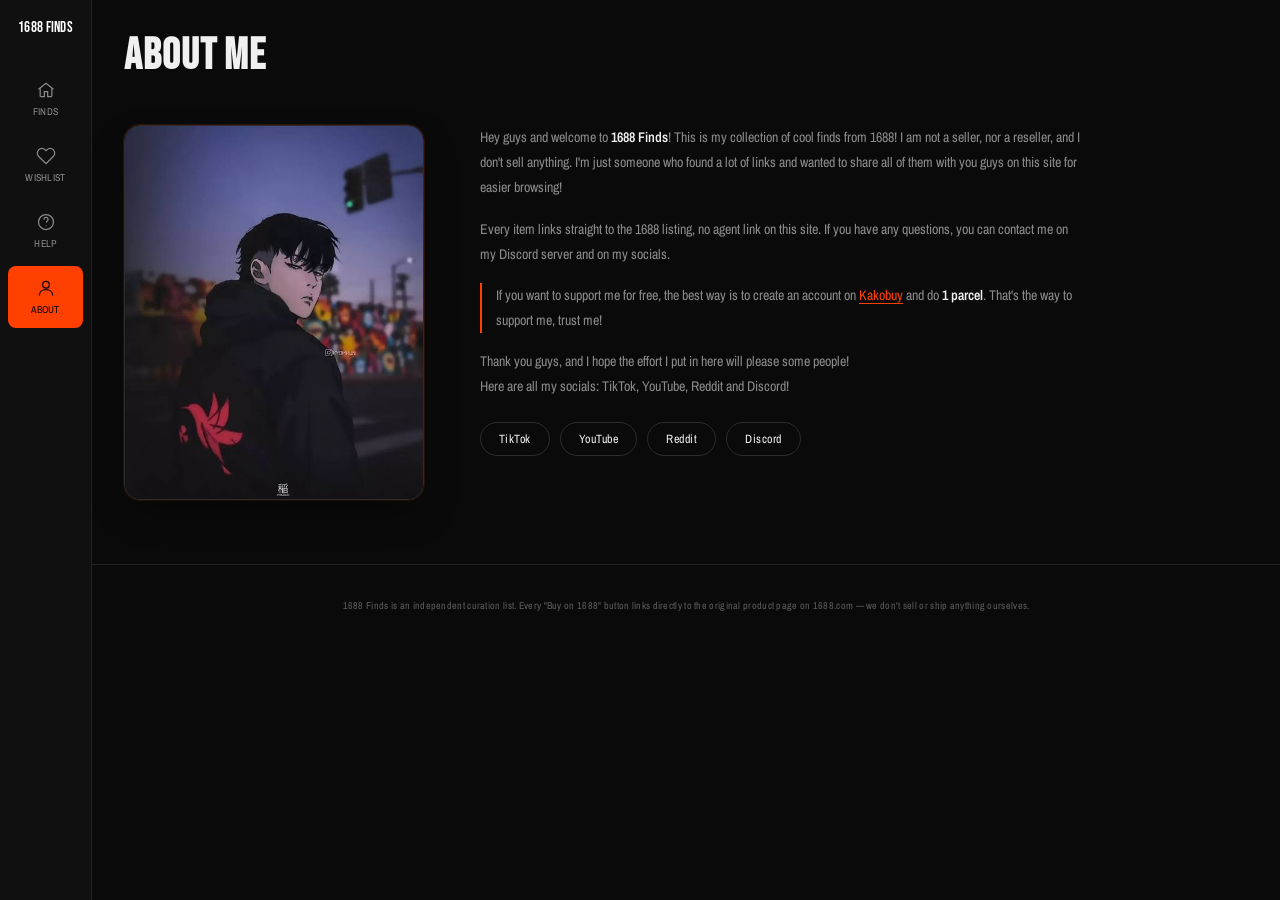
<file: about.html>
<!DOCTYPE html>
<html lang="en">
<head>
<meta charset="UTF-8" />
<meta name="viewport" content="width=device-width, initial-scale=1.0" />
<title>About me — 1688 Finds</title>
<script>if(localStorage.getItem("tf_theme")==="light")document.documentElement.classList.add("light");</script>
<link rel="icon" href="data:image/svg+xml,%3Csvg xmlns='http://www.w3.org/2000/svg' viewBox='0 0 100 100'%3E%3Crect width='100' height='100' rx='16' fill='%230a0a0a'/%3E%3Ctext x='50' y='68' font-family='Arial,sans-serif' font-size='58' font-weight='900' fill='%23fff' text-anchor='middle'%3ET%3C/text%3E%3C/svg%3E" />
<link rel="preconnect" href="https://fonts.googleapis.com" />
<link href="https://fonts.googleapis.com/css2?family=Archivo+Narrow:wght@400;500;600&family=Bebas+Neue&display=swap" rel="stylesheet" />
<style>

  *, *::before, *::after { box-sizing: border-box; margin: 0; padding: 0; }

  :root {
    --bg: #0a0a0a;
    --surface: #121212;
    --sidebar-bg: #101010;
    --card-bg: #fff;
    --border: #232323;
    --border2: #2c2c2c;
    --text: #f0f0f0;
    --muted: #8a8a8a;
    --muted2: #5c5c5c;
    --accent: #ff4000;
  }

  body { font-family: 'Archivo Narrow', sans-serif; background: var(--bg); color: var(--text); min-height: 100vh; }

  .layout { display: grid; grid-template-columns: 92px 1fr; min-height: 100vh; }

  /* ── LEFT SIDEBAR ── */
  .sidebar {
    background: var(--sidebar-bg); border-right: 1px solid var(--border);
    display: flex; flex-direction: column; align-items: center;
    padding: 1.2rem 0; position: sticky; top: 0; height: 100vh;
  }
  .sidebar .logo { font-family: 'Bebas Neue', sans-serif; font-size: 15px; letter-spacing: .02em; text-align: center; line-height: 1.15; margin-bottom: 2rem; color: #fff; }
  .sidebar .logo span { color: var(--muted); display: block; font-size: 11px; }
  .side-nav { display: flex; flex-direction: column; gap: 4px; width: 100%; }
  .side-item {
    position: relative; display: flex; flex-direction: column; align-items: center; gap: 5px;
    padding: 12px 6px; margin: 0 8px; border-radius: 8px; font-size: 10px; letter-spacing: .03em; text-transform: uppercase;
    color: var(--muted); text-decoration: none; cursor: pointer; transition: color .15s ease, background .15s ease;
  }
  .side-item svg { width: 20px; height: 20px; }
  .side-item.active { color: var(--bg); background: var(--accent); }
  .side-item:not(.active):hover { color: #fff; background: rgba(255,255,255,.06); }
  .side-item .wish-count-badge { position: absolute; top: 4px; right: 10px; }

  /* ── MAIN ── */
  .main { display: flex; flex-direction: column; min-width: 0; }

  /* TOP BAR: search-first, like 1688 */
  .topbar { display: flex; align-items: center; gap: 14px; padding: 1rem 2rem; border-bottom: 1px solid var(--border); }
  .search-wrap { flex: 1; display: flex; max-width: 720px; }
  .search-wrap input { flex: 1; background: var(--surface); border: 1px solid var(--border2); border-right: none; color: var(--text); padding: 12px 16px; border-radius: 6px 0 0 6px; font-family: inherit; font-size: 13px; transition: border-color .15s ease; }
  .search-wrap input:focus { outline: none; border-color: var(--accent); }
  .search-wrap button { padding: 0 22px; background: var(--accent); border: none; color: #fff; font-family: inherit; font-size: 13px; font-weight: 600; letter-spacing: .04em; border-radius: 0 6px 6px 0; cursor: pointer; transition: filter .15s ease; }
  .search-wrap button:hover { filter: brightness(1.1); }
  .topbar-right { display: flex; align-items: center; gap: 16px; margin-left: auto; }
  .icon-btn { background: none; border: none; color: var(--muted); font-size: 15px; cursor: pointer; white-space: nowrap; display: inline-flex; align-items: center; justify-content: center; text-decoration: none; padding: 4px; }
  .topbar-right svg { display: block; }
  .icon-btn:hover { color: #fff; }

  /* PROMO STRIP */
  .promo-strip { display: flex; gap: 0; padding: 0 2rem; border-bottom: 1px solid var(--border); overflow-x: auto; }
  .promo-item { display: flex; align-items: center; gap: 10px; padding: 14px 22px 14px 0; margin-right: 22px; border-right: 1px solid var(--border); white-space: nowrap; }
  .promo-item:last-child { border-right: none; }
  .promo-item .dot { width: 8px; height: 8px; border-radius: 50%; background: var(--accent); flex-shrink: 0; }
  .promo-item .ptext strong { display: block; font-size: 12px; color: #fff; }
  .promo-item .ptext span { font-size: 10px; color: var(--muted); }

  /* HERO — small, since search/sidebar take priority now */
  .hero { position: relative; padding: 1.8rem 2rem 1.6rem; display: flex; align-items: center; justify-content: space-between; flex-wrap: wrap; gap: 1rem; overflow: hidden; }
  .hero::before {
    content: ''; position: absolute; top: -60%; left: -8%; width: 420px; height: 420px;
    background: radial-gradient(circle, rgba(255,64,0,.16) 0%, transparent 70%);
    pointer-events: none; z-index: 0;
  }
  .hero-title, .hero-meta { position: relative; z-index: 1; }
  .hero-title { font-family: 'Bebas Neue', sans-serif; font-size: clamp(28px, 4vw, 40px); letter-spacing: .02em; }
  .hero-title .accent { color: var(--accent); text-shadow: 0 0 24px rgba(255,64,0,.35); }
  .hero-meta { font-size: 11px; letter-spacing: .08em; text-transform: uppercase; color: var(--muted); display: flex; gap: 18px; }
  .hero-meta strong { color: var(--text); }

  /* STICKY FILTER CLUSTER */
  .sticky-filters { position: sticky; top: 0; z-index: 60; background: var(--bg); transition: box-shadow .2s ease; }
  .sticky-filters.scrolled { box-shadow: 0 8px 20px -8px rgba(0,0,0,.6); }

  /* GENDER ROW */
  .gender-row { display: flex; align-items: center; gap: 12px; padding: 14px 2rem; border-bottom: 1px solid var(--border); }
  .gender-label { font-size: 11px; letter-spacing: .12em; text-transform: uppercase; color: var(--muted); margin-right: 4px; }
  .gender-pill { padding: 8px 18px; border-radius: 20px; border: 1px solid var(--border2); background: transparent; color: var(--muted); font-family: inherit; font-size: 12px; letter-spacing: .04em; cursor: pointer; display: flex; align-items: center; gap: 6px; transition: all .15s ease; }
  .gender-pill.active { background: #fff; color: #000; border-color: #fff; }
  .gender-pill:not(.active):hover { border-color: #555; color: #ccc; }

  /* CATEGORY CHIPS ROW */
  .cat-row { display: flex; align-items: center; justify-content: space-between; padding: 0 2rem; border-bottom: 1px solid var(--border); }
  .cat-tabs { display: flex; gap: 1.8rem; overflow-x: auto; }
  .cat-tab { padding: 16px 0; font-size: 12px; letter-spacing: .1em; text-transform: uppercase; color: var(--muted); background: none; border: none; border-bottom: 2px solid transparent; cursor: pointer; font-family: inherit; white-space: nowrap; transition: color .15s ease, border-color .15s ease; }
  .cat-tab.active { color: var(--text); border-bottom-color: var(--accent); }
  .cat-tab:not(.active):hover { color: #ccc; }
  .wishlist-link { font-size: 12px; letter-spacing: .1em; text-transform: uppercase; color: var(--muted); display: flex; align-items: center; gap: 6px; white-space: nowrap; margin-left: 1rem; background: none; border: none; cursor: pointer; font-family: inherit; transition: color .15s ease; }
  .wishlist-link:hover { color: #fff; }
  .wish-count-badge { background: var(--accent); color: #fff; font-size: 10px; font-weight: 700; min-width: 16px; height: 16px; padding: 0 4px; border-radius: 8px; display: inline-flex; align-items: center; justify-content: center; }

  /* SUBCATEGORY ROW */
  .subcat-row { display: flex; align-items: center; gap: 1.6rem; padding: 12px 2rem; border-bottom: 1px solid var(--border); overflow-x: auto; }
  .subcat-tab { padding: 4px 0; font-size: 11px; letter-spacing: .06em; text-transform: uppercase; color: var(--muted); background: none; border: none; border-bottom: 1.5px solid transparent; cursor: pointer; font-family: inherit; white-space: nowrap; transition: color .15s ease; }
  .subcat-tab.active { color: var(--text); border-bottom-color: var(--accent); }
  .subcat-tab:not(.active):hover { color: #ccc; }


  /* PRICE PILLS + SORT */
  .filter-row2 { display: flex; align-items: center; gap: 10px; padding: 12px 2rem; flex-wrap: wrap; border-bottom: 1px solid var(--border); }
  .price-pill { padding: 7px 14px; border-radius: 20px; border: 1px solid var(--border2); background: transparent; color: var(--muted); font-family: inherit; font-size: 11px; cursor: pointer; transition: all .15s ease; }
  .price-pill.active { background: #fff; color: #000; border-color: #fff; }
  .price-pill:not(.active):hover { border-color: #555; color: #ccc; }
  .filter-row2 select { margin-left: auto; background: var(--surface); border: 1px solid var(--border2); color: var(--text); padding: 8px 12px; border-radius: 6px; font-family: inherit; font-size: 12px; cursor: pointer; }

  /* EMPTY STATE */
  .empty-state { grid-column: 1 / -1; text-align: center; padding: 4rem 1rem; color: var(--muted); font-size: 13px; }
  .empty-state strong { display: block; color: #ddd; font-size: 16px; margin-bottom: 6px; font-family: 'Bebas Neue', sans-serif; letter-spacing: .04em; }

  /* GRID */
  .grid-count { padding: 14px 2rem 0; font-size: 12px; color: var(--muted); }
  .grid { display: grid; grid-template-columns: repeat(auto-fill, minmax(210px, 1fr)); gap: 18px; padding: 12px 2rem 3rem; }
  .card { background: var(--card-bg); border-radius: 8px; overflow: hidden; display: flex; flex-direction: column; cursor: pointer; box-shadow: 0 1px 3px rgba(0,0,0,.4); transition: transform .18s ease, box-shadow .18s ease; }
  .card:hover { transform: translateY(-4px); box-shadow: 0 14px 28px -10px rgba(0,0,0,.6); }
  .card-img { position: relative; aspect-ratio: 1/1; background: #e9e9e9; overflow: hidden; }
  .card-img.loading { background: linear-gradient(100deg, #e9e9e9 30%, #f4f4f4 50%, #e9e9e9 70%); background-size: 200% 100%; animation: shimmer 1.3s infinite; }
  @keyframes shimmer { 0% { background-position: 150% 0; } 100% { background-position: -50% 0; } }
  .card-img img { width: 100%; height: 100%; object-fit: cover; display: block; transition: transform .35s ease, opacity .25s ease; opacity: 0; }
  .card-img img.loaded { opacity: 1; }
  .card:hover .card-img img.loaded { transform: scale(1.06); }
  .card-badge { position: absolute; top: 10px; left: 10px; font-size: 10px; letter-spacing: .06em; text-transform: uppercase; font-weight: 700; padding: 4px 9px; background: var(--accent); color: #fff; border-radius: 3px; }
  .card-badge.new { background: #fff; color: #1a1a1a; }
  .wish-btn { position: absolute; top: 10px; right: 10px; width: 28px; height: 28px; border-radius: 50%; background: rgba(0,0,0,.5); border: none; color: #fff; font-size: 13px; cursor: pointer; transition: background .15s ease, color .15s ease, transform .15s ease; }
  .wish-btn:hover { background: rgba(0,0,0,.7); color: #ff5c5c; transform: scale(1.1); }
  .wish-btn.active { color: #ff5c5c; }
  .card-body { padding: 12px 14px 14px; background: #141414; flex: 1; display: flex; flex-direction: column; }
  .card-cat { font-size: 10px; letter-spacing: .12em; text-transform: uppercase; color: var(--muted); margin-bottom: 4px; }
  .card-name { font-size: 13px; font-weight: 600; color: #eee; margin-bottom: 8px; line-height: 1.3; }
  .card-tags { display: flex; gap: 5px; flex-wrap: wrap; margin-bottom: 8px; }
  .card-tags span { font-size: 9px; letter-spacing: .04em; text-transform: uppercase; color: var(--muted); border: 1px solid var(--border2); border-radius: 3px; padding: 2px 7px; }
  .card-price { font-family: 'Bebas Neue', sans-serif; font-size: 20px; margin-bottom: 8px; letter-spacing: .02em; }
  .buy-btn { display: block; text-align: center; padding: 10px; background: #fff; color: #000; text-decoration: none; font-size: 11px; letter-spacing: .1em; text-transform: uppercase; font-weight: 700; border-radius: 5px; margin-top: auto; transition: background .15s ease, color .15s ease; }
  .buy-btn:hover { background: var(--accent); color: #fff; }

  footer { padding: 2rem; border-top: 1px solid var(--border); text-align: center; }
  footer p { font-size: 10px; color: var(--muted2); letter-spacing: .03em; max-width: 720px; margin: 0 auto; line-height: 1.7; }

  /* QUICK VIEW MODAL */
  .qv-overlay { position: fixed; inset: 0; background: rgba(0,0,0,.75); z-index: 300; display: none; align-items: center; justify-content: center; padding: 1.5rem; }
  .qv-overlay.open { display: flex; }
  .qv-modal { background: #141414; border: 1px solid var(--border2); border-radius: 10px; max-width: 760px; width: 100%; max-height: 88vh; overflow-y: auto; display: grid; grid-template-columns: 1fr 1fr; position: relative; }
  @media (max-width: 640px) { .qv-modal { grid-template-columns: 1fr; } }
  .qv-close { position: absolute; top: 10px; right: 12px; background: none; border: none; color: var(--muted); font-size: 22px; cursor: pointer; z-index: 2; }
  .qv-close:hover { color: #fff; }
  .qv-img { background: #e9e9e9; aspect-ratio: 1/1; }
  .qv-img img { width: 100%; height: 100%; object-fit: cover; display: block; }
  .qv-info { padding: 1.6rem; display: flex; flex-direction: column; gap: 8px; }
  .qv-cat { font-size: 11px; text-transform: uppercase; letter-spacing: .08em; color: var(--muted); }
  .qv-name { font-family: 'Bebas Neue', sans-serif; font-size: 24px; letter-spacing: .02em; line-height: 1.1; }
  .qv-price { font-family: 'Bebas Neue', sans-serif; font-size: 30px; margin: 4px 0; }
  .qv-tags { display: flex; gap: 6px; flex-wrap: wrap; }
  .qv-tags span { font-size: 10px; letter-spacing: .04em; text-transform: uppercase; color: var(--muted); border: 1px solid var(--border2); border-radius: 3px; padding: 3px 8px; }
  .qv-buy { margin-top: 10px; text-align: center; padding: 12px; background: #fff; color: #000; text-decoration: none; font-size: 12px; letter-spacing: .1em; text-transform: uppercase; font-weight: 700; border-radius: 6px; }
  .qv-buy:hover { opacity: .85; }

  /* SIMPLE PAGE HEADER (wishlist / help) */
  .page-header { padding: 1.8rem 2rem 1.2rem; }
  .page-header h1 { font-family: 'Bebas Neue', sans-serif; font-size: clamp(30px, 5vw, 44px); letter-spacing: .02em; }
  .page-header p { font-size: 12px; color: var(--muted); margin-top: 6px; max-width: 520px; line-height: 1.6; }

  /* HELP PAGE */
  .help-wrap { padding: 0 2rem 3rem; max-width: 760px; }
  .help-section { padding: 1.6rem 0; border-bottom: 1px solid var(--border); }
  .help-section:last-child { border-bottom: none; }
  .help-section h2 { font-family: 'Bebas Neue', sans-serif; font-size: 20px; letter-spacing: .02em; margin-bottom: 8px; }
  .help-section p { font-size: 13px; color: #ccc; line-height: 1.7; margin-bottom: 8px; }
  .help-section a { color: var(--accent); text-decoration: underline; }
  .help-section ul { margin: 8px 0 0 18px; }
  .help-section li { font-size: 13px; color: #ccc; line-height: 1.7; }
  .help-contact { margin-top: 1rem; display: inline-block; padding: 11px 22px; background: var(--accent); color: #fff; text-decoration: none; font-size: 12px; letter-spacing: .08em; text-transform: uppercase; font-weight: 700; border-radius: 6px; }
  .help-contact:hover { filter: brightness(1.1); }

  /* EMPTY PAGE STATE (wishlist page) */
  .page-empty { text-align: center; padding: 4rem 2rem; color: var(--muted); }
  .page-empty strong { display: block; color: #ddd; font-size: 22px; margin-bottom: 8px; font-family: 'Bebas Neue', sans-serif; letter-spacing: .02em; }
  .page-empty a { display: inline-block; margin-top: 16px; padding: 10px 22px; background: #fff; color: #000; text-decoration: none; font-size: 12px; letter-spacing: .08em; text-transform: uppercase; font-weight: 700; border-radius: 6px; }

  
  @media (max-width: 720px) {
    .layout { grid-template-columns: 1fr; }
    .sidebar { flex-direction: row; height: auto; position: static; overflow-x: auto; padding: .6rem; }
    .sidebar .logo { display: none; }
    .side-nav { flex-direction: row; }
    .side-item { border-left: none; border-bottom: 2px solid transparent; padding: 8px 12px; }
    .side-item.active, .side-item:hover { border-left-color: transparent; border-bottom-color: #fff; }
    .topbar, .promo-strip, .hero, .cat-row, .gender-row, .subcat-row, .filter-row2, .grid-count, .grid, footer, .page-header, .help-wrap { padding-left: 1.1rem; padding-right: 1.1rem; }
    .filter-row2 select { margin-left: 0; width: 100%; }
    .search-wrap { max-width: none; }
    .topbar { flex-wrap: wrap; }
    .topbar-right { margin-left: 0; }
  }

  /* ABOUT ME */
  .about { display: grid; grid-template-columns: minmax(0, 300px) minmax(0, 1fr); gap: 3.5rem; align-items: start; padding: 1.5rem 2rem 4rem; }
  .about-photo { width: 100%; display: block; border-radius: 16px; border: 1px solid var(--border2); box-shadow: 0 16px 40px -14px rgba(0,0,0,.6), 0 0 0 1px rgba(255,64,0,.15); }
  .about-label { font-size: 11px; letter-spacing: .12em; text-transform: uppercase; color: var(--accent); margin-bottom: .7rem; }
  .about-title { font-family: 'Bebas Neue', sans-serif; font-size: clamp(36px, 5vw, 56px); line-height: 1; letter-spacing: .01em; color: var(--text); margin-bottom: 1.3rem; }
  .about-title .accent { color: var(--accent); }
  .about-text p { font-size: 14px; line-height: 1.8; color: var(--muted); margin-bottom: 1rem; max-width: 600px; }
  .about-text strong { color: var(--text); font-weight: 600; }
  .about-text a.inline { color: var(--accent); text-decoration: underline; text-underline-offset: 3px; }
  .about-text a.inline:hover { opacity: .8; }
  .about-support { border-left: 2px solid var(--accent); padding-left: 14px; }
  .about-links { display: flex; flex-wrap: wrap; gap: 10px; margin-top: 1.4rem; }
  .about-link { border: 1px solid var(--border2); border-radius: 20px; padding: 8px 18px; font-size: 12px; letter-spacing: .04em; color: var(--text); text-decoration: none; transition: border-color .15s, color .15s; }
  .about-link:hover { border-color: var(--accent); color: var(--accent); }
  @media (max-width: 700px) {
    .about { grid-template-columns: 1fr; gap: 1.6rem; padding: 1.2rem 1.1rem 3rem; }
    .about-photo { max-width: 260px; }
  }
</style>
</head>
<body>

<div class="layout">

  <aside class="sidebar">
    <div class="logo">1688 FINDS</div>
    <nav class="side-nav">
      <a class="side-item" href="index.html">
        <svg viewBox="0 0 24 24" fill="none" stroke="currentColor" stroke-width="1.5"><path d="M3 11l9-7 9 7"/><path d="M5 10v9a1 1 0 0 0 1 1h4v-6h4v6h4a1 1 0 0 0 1-1v-9"/></svg>
        Finds
      </a>
      <a class="side-item" href="wishlist.html">
        <svg viewBox="0 0 24 24" fill="none" stroke="currentColor" stroke-width="1.5"><path d="M20.84 4.61a5.5 5.5 0 0 0-7.78 0L12 5.67l-1.06-1.06a5.5 5.5 0 0 0-7.78 7.78l1.06 1.06L12 21.23l7.78-7.78 1.06-1.06a5.5 5.5 0 0 0 0-7.78z"/></svg>
        Wishlist<span class="wish-count-badge" style="display:none;">0</span>
      </a>
      <a class="side-item" href="help.html">
        <svg viewBox="0 0 24 24" fill="none" stroke="currentColor" stroke-width="1.5"><circle cx="12" cy="12" r="9"/><path d="M9.5 9a2.5 2.5 0 0 1 5 0c0 1.5-2 2-2 3.5"/><circle cx="12" cy="16.5" r=".6" fill="currentColor" stroke="none"/></svg>
        Help
      </a>
      <a class="side-item active" href="about.html">
        <svg viewBox="0 0 24 24" fill="none" stroke="currentColor" stroke-width="1.5"><circle cx="12" cy="8" r="4"/><path d="M4 21c0-4.4 3.6-7 8-7s8 2.6 8 7"/></svg>
        About
      </a>
    </nav>
  </aside>

  <div class="main">

    <div class="page-header">
      <h1>About Me</h1>
    </div>

    <section class="about" id="about">
      <div>
        <img class="about-photo" alt="Profile picture" src="[data-uri]" />
      </div>
      <div class="about-text">
        <p>Hey guys and welcome to <strong>1688 Finds</strong>! This is my collection of cool finds from 1688! I am not a seller, nor a reseller, and I don't sell anything. I'm just someone who found a lot of links and wanted to share all of them with you guys on this site for easier browsing!</p>
        <p>Every item links straight to the 1688 listing, no agent link on this site. If you have any questions, you can contact me on my Discord server and on my socials.</p>
        <p class="about-support">If you want to support me for free, the best way is to create an account on <a class="inline" href="https://www.kakobuy.com/register/?affcode=tommy" target="_blank" rel="noopener">Kakobuy</a> and do <strong>1 parcel</strong>. That's the way to support me, trust me!</p>
        <p>Thank you guys, and I hope the effort I put in here will please some people!<br>Here are all my socials: TikTok, YouTube, Reddit and Discord!</p>
        <div class="about-links">
          <a class="about-link" href="https://www.tiktok.com/@tommy_flnds" target="_blank" rel="noopener">TikTok</a>
          <a class="about-link" href="https://www.youtube.com/@Tommy-finds" target="_blank" rel="noopener">YouTube</a>
          <a class="about-link" href="https://www.reddit.com/user/parisuserr/" target="_blank" rel="noopener">Reddit</a>
          <a class="about-link" href="https://discord.com/invite/yJHHqZzrXt" target="_blank" rel="noopener">Discord</a>
        </div>
      </div>
    </section>

    <footer>
      <p>1688 Finds is an independent curation list. Every "Buy on 1688" button links directly to the original product page on 1688.com — we don't sell or ship anything ourselves.</p>
    </footer>

  </div>
</div>

<script>
// show the wishlist count next to "Wishlist" in the sidebar
try {
  const n = JSON.parse(localStorage.getItem('tf_wishlist') || '[]').length;
  document.querySelectorAll('.wish-count-badge').forEach(b => { b.textContent = n; b.style.display = n ? 'flex' : 'none'; });
} catch (e) {}
</script>
</body>
</html>
</file>
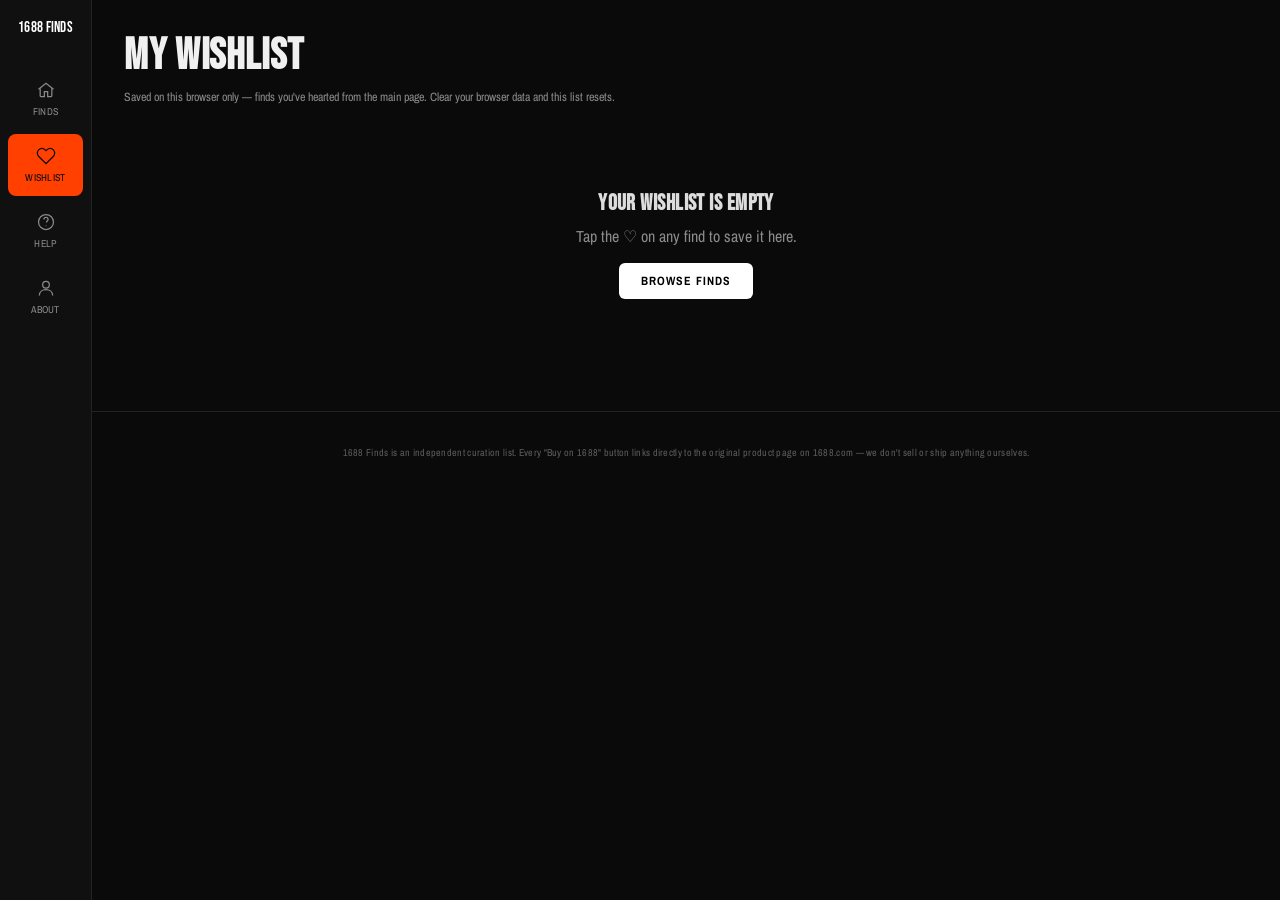
<file: wishlist.html>
<!DOCTYPE html>
<html lang="en">
<head>
<meta charset="UTF-8" />
<meta name="viewport" content="width=device-width, initial-scale=1.0" />
<title>My Wishlist — 1688 Finds</title>
<link rel="icon" href="data:image/svg+xml,%3Csvg xmlns='http://www.w3.org/2000/svg' viewBox='0 0 100 100'%3E%3Crect width='100' height='100' rx='16' fill='%230a0a0a'/%3E%3Ctext x='50' y='68' font-family='Arial,sans-serif' font-size='58' font-weight='900' fill='%23fff' text-anchor='middle'%3ET%3C/text%3E%3C/svg%3E" />
<link rel="preconnect" href="https://fonts.googleapis.com" />
<link href="https://fonts.googleapis.com/css2?family=Archivo+Narrow:wght@400;500;600&family=Bebas+Neue&display=swap" rel="stylesheet" />
<style>

  *, *::before, *::after { box-sizing: border-box; margin: 0; padding: 0; }

  :root {
    --bg: #0a0a0a;
    --surface: #121212;
    --sidebar-bg: #101010;
    --card-bg: #fff;
    --border: #232323;
    --border2: #2c2c2c;
    --text: #f0f0f0;
    --muted: #8a8a8a;
    --muted2: #5c5c5c;
    --accent: #ff4000;
  }

  body { font-family: 'Archivo Narrow', sans-serif; background: var(--bg); color: var(--text); min-height: 100vh; }

  .layout { display: grid; grid-template-columns: 92px 1fr; min-height: 100vh; }

  /* ── LEFT SIDEBAR ── */
  .sidebar {
    background: var(--sidebar-bg); border-right: 1px solid var(--border);
    display: flex; flex-direction: column; align-items: center;
    padding: 1.2rem 0; position: sticky; top: 0; height: 100vh;
  }
  .sidebar .logo { font-family: 'Bebas Neue', sans-serif; font-size: 15px; letter-spacing: .02em; text-align: center; line-height: 1.15; margin-bottom: 2rem; color: #fff; }
  .sidebar .logo span { color: var(--muted); display: block; font-size: 11px; }
  .side-nav { display: flex; flex-direction: column; gap: 4px; width: 100%; }
  .side-item {
    position: relative; display: flex; flex-direction: column; align-items: center; gap: 5px;
    padding: 12px 6px; margin: 0 8px; border-radius: 8px; font-size: 10px; letter-spacing: .03em; text-transform: uppercase;
    color: var(--muted); text-decoration: none; cursor: pointer; transition: color .15s ease, background .15s ease;
  }
  .side-item svg { width: 20px; height: 20px; }
  .side-item.active { color: var(--bg); background: var(--accent); }
  .side-item:not(.active):hover { color: #fff; background: rgba(255,255,255,.06); }
  .side-item .wish-count-badge { position: absolute; top: 4px; right: 10px; }

  /* ── MAIN ── */
  .main { display: flex; flex-direction: column; min-width: 0; }

  /* TOP BAR: search-first, like 1688 */
  .topbar { display: flex; align-items: center; gap: 14px; padding: 1rem 2rem; border-bottom: 1px solid var(--border); }
  .search-wrap { flex: 1; display: flex; max-width: 720px; }
  .search-wrap input { flex: 1; background: var(--surface); border: 1px solid var(--border2); border-right: none; color: var(--text); padding: 12px 16px; border-radius: 6px 0 0 6px; font-family: inherit; font-size: 13px; transition: border-color .15s ease; }
  .search-wrap input:focus { outline: none; border-color: var(--accent); }
  .search-wrap button { padding: 0 22px; background: var(--accent); border: none; color: #fff; font-family: inherit; font-size: 13px; font-weight: 600; letter-spacing: .04em; border-radius: 0 6px 6px 0; cursor: pointer; transition: filter .15s ease; }
  .search-wrap button:hover { filter: brightness(1.1); }
  .topbar-right { display: flex; align-items: center; gap: 16px; margin-left: auto; }
  .icon-btn { background: none; border: none; color: var(--muted); font-size: 15px; cursor: pointer; white-space: nowrap; display: inline-flex; align-items: center; justify-content: center; text-decoration: none; padding: 4px; }
  .topbar-right svg { display: block; }
  .icon-btn:hover { color: #fff; }

  /* PROMO STRIP */
  .promo-strip { display: flex; gap: 0; padding: 0 2rem; border-bottom: 1px solid var(--border); overflow-x: auto; }
  .promo-item { display: flex; align-items: center; gap: 10px; padding: 14px 22px 14px 0; margin-right: 22px; border-right: 1px solid var(--border); white-space: nowrap; }
  .promo-item:last-child { border-right: none; }
  .promo-item .dot { width: 8px; height: 8px; border-radius: 50%; background: var(--accent); flex-shrink: 0; }
  .promo-item .ptext strong { display: block; font-size: 12px; color: #fff; }
  .promo-item .ptext span { font-size: 10px; color: var(--muted); }

  /* HERO — small, since search/sidebar take priority now */
  .hero { position: relative; padding: 1.8rem 2rem 1.6rem; display: flex; align-items: center; justify-content: space-between; flex-wrap: wrap; gap: 1rem; overflow: hidden; }
  .hero::before {
    content: ''; position: absolute; top: -60%; left: -8%; width: 420px; height: 420px;
    background: radial-gradient(circle, rgba(255,64,0,.16) 0%, transparent 70%);
    pointer-events: none; z-index: 0;
  }
  .hero-title, .hero-meta { position: relative; z-index: 1; }
  .hero-title { font-family: 'Bebas Neue', sans-serif; font-size: clamp(28px, 4vw, 40px); letter-spacing: .02em; }
  .hero-title .accent { color: var(--accent); text-shadow: 0 0 24px rgba(255,64,0,.35); }
  .hero-meta { font-size: 11px; letter-spacing: .08em; text-transform: uppercase; color: var(--muted); display: flex; gap: 18px; }
  .hero-meta strong { color: var(--text); }

  /* STICKY FILTER CLUSTER */
  .sticky-filters { position: sticky; top: 0; z-index: 60; background: var(--bg); transition: box-shadow .2s ease; }
  .sticky-filters.scrolled { box-shadow: 0 8px 20px -8px rgba(0,0,0,.6); }

  /* GENDER ROW */
  .gender-row { display: flex; align-items: center; gap: 12px; padding: 14px 2rem; border-bottom: 1px solid var(--border); }
  .gender-label { font-size: 11px; letter-spacing: .12em; text-transform: uppercase; color: var(--muted); margin-right: 4px; }
  .gender-pill { padding: 8px 18px; border-radius: 20px; border: 1px solid var(--border2); background: transparent; color: var(--muted); font-family: inherit; font-size: 12px; letter-spacing: .04em; cursor: pointer; display: flex; align-items: center; gap: 6px; transition: all .15s ease; }
  .gender-pill.active { background: #fff; color: #000; border-color: #fff; }
  .gender-pill:not(.active):hover { border-color: #555; color: #ccc; }

  /* CATEGORY CHIPS ROW */
  .cat-row { display: flex; align-items: center; justify-content: space-between; padding: 0 2rem; border-bottom: 1px solid var(--border); }
  .cat-tabs { display: flex; gap: 1.8rem; overflow-x: auto; }
  .cat-tab { padding: 16px 0; font-size: 12px; letter-spacing: .1em; text-transform: uppercase; color: var(--muted); background: none; border: none; border-bottom: 2px solid transparent; cursor: pointer; font-family: inherit; white-space: nowrap; transition: color .15s ease, border-color .15s ease; }
  .cat-tab.active { color: var(--text); border-bottom-color: var(--accent); }
  .cat-tab:not(.active):hover { color: #ccc; }
  .wishlist-link { font-size: 12px; letter-spacing: .1em; text-transform: uppercase; color: var(--muted); display: flex; align-items: center; gap: 6px; white-space: nowrap; margin-left: 1rem; background: none; border: none; cursor: pointer; font-family: inherit; transition: color .15s ease; }
  .wishlist-link:hover { color: #fff; }
  .wish-count-badge { background: var(--accent); color: #fff; font-size: 10px; font-weight: 700; min-width: 16px; height: 16px; padding: 0 4px; border-radius: 8px; display: inline-flex; align-items: center; justify-content: center; }

  /* SUBCATEGORY ROW */
  .subcat-row { display: flex; align-items: center; gap: 1.6rem; padding: 12px 2rem; border-bottom: 1px solid var(--border); overflow-x: auto; }
  .subcat-tab { padding: 4px 0; font-size: 11px; letter-spacing: .06em; text-transform: uppercase; color: var(--muted); background: none; border: none; border-bottom: 1.5px solid transparent; cursor: pointer; font-family: inherit; white-space: nowrap; transition: color .15s ease; }
  .subcat-tab.active { color: var(--text); border-bottom-color: var(--accent); }
  .subcat-tab:not(.active):hover { color: #ccc; }


  /* PRICE PILLS + SORT */
  .filter-row2 { display: flex; align-items: center; gap: 10px; padding: 12px 2rem; flex-wrap: wrap; border-bottom: 1px solid var(--border); }
  .price-pill { padding: 7px 14px; border-radius: 20px; border: 1px solid var(--border2); background: transparent; color: var(--muted); font-family: inherit; font-size: 11px; cursor: pointer; transition: all .15s ease; }
  .price-pill.active { background: #fff; color: #000; border-color: #fff; }
  .price-pill:not(.active):hover { border-color: #555; color: #ccc; }
  .filter-row2 select { margin-left: auto; background: var(--surface); border: 1px solid var(--border2); color: var(--text); padding: 8px 12px; border-radius: 6px; font-family: inherit; font-size: 12px; cursor: pointer; }

  /* EMPTY STATE */
  .empty-state { grid-column: 1 / -1; text-align: center; padding: 4rem 1rem; color: var(--muted); font-size: 13px; }
  .empty-state strong { display: block; color: #ddd; font-size: 16px; margin-bottom: 6px; font-family: 'Bebas Neue', sans-serif; letter-spacing: .04em; }

  /* GRID */
  .grid-count { padding: 14px 2rem 0; font-size: 12px; color: var(--muted); }
  .grid { display: grid; grid-template-columns: repeat(auto-fill, minmax(210px, 1fr)); gap: 18px; padding: 12px 2rem 3rem; }
  .card { background: rgba(15,15,15,.55); border: 1px solid var(--border); border-radius: 12px; overflow: hidden; display: flex; flex-direction: column; cursor: pointer; transition: background .15s ease, box-shadow .25s ease, transform .25s ease; opacity: 0; transform: translateY(14px); animation: cardIn .45s ease forwards; }
  :root.light .card { background: rgba(255,255,255,.7); }
  @keyframes cardIn { to { opacity: 1; transform: translateY(0); } }
  .card:hover { background: rgba(21,21,21,.75); box-shadow: 0 0 0 1px rgba(255,64,0,.35), 0 12px 32px rgba(255,64,0,.16); transform: translateY(-3px); }
  :root.light .card:hover { background: #fff; }
  .card-img { position: relative; aspect-ratio: 3/4; background: transparent; overflow: hidden; }
  .card-img.loading { background: linear-gradient(100deg, rgba(128,128,128,.06) 30%, rgba(128,128,128,.16) 50%, rgba(128,128,128,.06) 70%); background-size: 200% 100%; animation: shimmer 1.3s infinite; }
  @keyframes shimmer { 0% { background-position: 150% 0; } 100% { background-position: -50% 0; } }
  .card-img img { width: 100%; height: 100%; object-fit: contain; display: block; transition: transform .4s ease, opacity .25s ease; opacity: 0; }
  .card-img img.loaded { opacity: 1; }
  .card:hover .card-img img.loaded { transform: scale(1.05); }
  .card-badge { position: absolute; top: 10px; left: 10px; font-size: 9px; letter-spacing: .1em; text-transform: uppercase; font-weight: 600; padding: 4px 9px; background: var(--accent); color: #fff; border-radius: 3px; }
  .card-badge.new { background: #fff; color: #1a1a1a; }
  .badge-colors { position: absolute; top: 10px; right: 10px; background: rgba(255,255,255,.1); color: var(--text); font-size: 12px; font-weight: 600; letter-spacing: .03em; padding: 5px 10px; border-radius: 6px; border: 1px solid rgba(255,255,255,.14); }
  :root.light .badge-colors { background: rgba(0,0,0,.06); border-color: rgba(0,0,0,.12); }
  .wish-btn { position: absolute; bottom: 10px; right: 10px; z-index: 2; width: 32px; height: 32px; border-radius: 50%; background: rgba(0,0,0,.55); border: 1px solid rgba(255,255,255,.25); color: #fff; font-size: 16px; cursor: pointer; display: flex; align-items: center; justify-content: center; box-shadow: 0 2px 8px rgba(0,0,0,.35); transition: background .2s ease, border-color .2s ease, transform .15s ease; }
  .wish-btn:hover { background: rgba(0,0,0,.8); border-color: rgba(255,255,255,.4); transform: scale(1.08); }
  .wish-btn.active { color: #ff4444; border-color: rgba(255,68,68,.5); }
  .card-body { padding: 12px 14px 0; flex: 1; display: flex; flex-direction: column; gap: 4px; }
  .card-cat { font-size: 10px; letter-spacing: .1em; text-transform: uppercase; color: var(--text); opacity: .55; font-weight: 500; }
  .card-name { font-size: 16px; font-weight: 600; color: var(--text); line-height: 1.25; letter-spacing: .01em; }
  .card-footer { padding-top: 10px; border-top: 1px solid var(--border); margin-top: auto; }
  .card-price { font-family: 'Bebas Neue', sans-serif; font-size: 20px; color: var(--text); letter-spacing: .06em; }
  .buy-btn { display: flex; align-items: center; justify-content: center; gap: 8px; margin: 12px 14px 14px; padding: 8px; background: var(--text); color: var(--bg); text-decoration: none; font-family: 'Archivo Narrow', sans-serif; font-size: 11px; letter-spacing: .12em; text-transform: uppercase; font-weight: 600; border-radius: 6px; transition: background .15s ease, color .15s ease; }
  .buy-btn .b1688 { display: inline-block; height: 16px; aspect-ratio: 144 / 60; background-color: var(--accent); -webkit-mask: url([data-uri]) center / contain no-repeat; mask: url([data-uri]) center / contain no-repeat; transition: background-color .15s ease; }
  .buy-btn:hover { background: var(--accent); color: #fff; }
  .buy-btn:hover .b1688 { background-color: #fff; }
  .buy-row { display: flex; gap: 8px; margin: 12px 14px 14px; }
  .buy-row .buy-btn { flex: 1; min-width: 0; margin: 0; white-space: nowrap; font-size: 10px; letter-spacing: .08em; gap: 6px; padding: 8px 6px; }
  .buy-row .buy-btn .b1688 { height: 14px; }
  .buy-row .arr { display: none; }
  .copy-btn { position: relative; flex-shrink: 0; width: 34px; border: 1px solid var(--border2); background: transparent; color: var(--text); border-radius: 6px; cursor: pointer; display: flex; align-items: center; justify-content: center; transition: border-color .15s ease, color .15s ease; }
  .copy-btn svg { width: 16px; height: 16px; }
  .copy-btn .ic-check { display: none; }
  .copy-btn:hover, .copy-btn.copied { border-color: var(--accent); color: var(--accent); }
  .copy-btn.copied .ic-copy { display: none; }
  .copy-btn.copied .ic-check { display: block; }
  .copy-btn.copied::after { content: "Copied!"; position: absolute; bottom: calc(100% + 6px); right: 0; background: var(--text); color: var(--bg); font-size: 10px; font-weight: 600; letter-spacing: .04em; padding: 3px 8px; border-radius: 4px; white-space: nowrap; pointer-events: none; }
  .qv-actions { display: flex; gap: 8px; margin-top: 10px; }
  .qv-actions .qv-buy { flex: 1; margin-top: 0; }
  .qv-actions .copy-btn { width: 46px; }

  footer { padding: 2rem; border-top: 1px solid var(--border); text-align: center; }
  footer p { font-size: 10px; color: var(--muted2); letter-spacing: .03em; max-width: 720px; margin: 0 auto; line-height: 1.7; }

  /* QUICK VIEW MODAL */
  .qv-overlay { position: fixed; inset: 0; background: rgba(0,0,0,.75); z-index: 300; display: none; align-items: center; justify-content: center; padding: 1.5rem; }
  .qv-overlay.open { display: flex; }
  .qv-modal { background: #141414; border: 1px solid var(--border2); border-radius: 10px; max-width: 760px; width: 100%; max-height: 88vh; overflow-y: auto; display: grid; grid-template-columns: 1fr 1fr; position: relative; }
  @media (max-width: 640px) { .qv-modal { grid-template-columns: 1fr; } }
  .qv-close { position: absolute; top: 10px; right: 12px; background: none; border: none; color: var(--muted); font-size: 22px; cursor: pointer; z-index: 2; }
  .qv-close:hover { color: #fff; }
  .qv-img { background: #e9e9e9; aspect-ratio: 1/1; }
  .qv-img img { width: 100%; height: 100%; object-fit: cover; display: block; }
  .qv-info { padding: 1.6rem; display: flex; flex-direction: column; gap: 8px; }
  .qv-cat { font-size: 11px; text-transform: uppercase; letter-spacing: .08em; color: var(--muted); }
  .qv-name { font-family: 'Bebas Neue', sans-serif; font-size: 24px; letter-spacing: .02em; line-height: 1.1; }
  .qv-price { font-family: 'Bebas Neue', sans-serif; font-size: 30px; margin: 4px 0; }
  .qv-tags { display: flex; gap: 6px; flex-wrap: wrap; }
  .qv-tags span { font-size: 10px; letter-spacing: .04em; text-transform: uppercase; color: var(--muted); border: 1px solid var(--border2); border-radius: 3px; padding: 3px 8px; }
  .qv-buy { margin-top: 10px; text-align: center; padding: 12px; background: #fff; color: #000; text-decoration: none; font-size: 12px; letter-spacing: .1em; text-transform: uppercase; font-weight: 700; border-radius: 6px; }
  .qv-buy:hover { opacity: .85; }

  /* SIMPLE PAGE HEADER (wishlist / help) */
  .page-header { padding: 1.8rem 2rem 1.2rem; }
  .page-header h1 { font-family: 'Bebas Neue', sans-serif; font-size: clamp(30px, 5vw, 44px); letter-spacing: .02em; }
  .page-header p { font-size: 12px; color: var(--muted); margin-top: 6px; max-width: 520px; line-height: 1.6; }

  /* HELP PAGE */
  .help-wrap { padding: 0 2rem 3rem; max-width: 760px; }
  .help-section { padding: 1.6rem 0; border-bottom: 1px solid var(--border); }
  .help-section:last-child { border-bottom: none; }
  .help-section h2 { font-family: 'Bebas Neue', sans-serif; font-size: 20px; letter-spacing: .02em; margin-bottom: 8px; }
  .help-section p { font-size: 13px; color: #ccc; line-height: 1.7; margin-bottom: 8px; }
  .help-section a { color: var(--accent); text-decoration: underline; }
  .help-section ul { margin: 8px 0 0 18px; }
  .help-section li { font-size: 13px; color: #ccc; line-height: 1.7; }
  .help-contact { margin-top: 1rem; display: inline-block; padding: 11px 22px; background: var(--accent); color: #fff; text-decoration: none; font-size: 12px; letter-spacing: .08em; text-transform: uppercase; font-weight: 700; border-radius: 6px; }
  .help-contact:hover { filter: brightness(1.1); }

  /* EMPTY PAGE STATE (wishlist page) */
  .page-empty { text-align: center; padding: 4rem 2rem; color: var(--muted); }
  .page-empty strong { display: block; color: #ddd; font-size: 22px; margin-bottom: 8px; font-family: 'Bebas Neue', sans-serif; letter-spacing: .02em; }
  .page-empty a { display: inline-block; margin-top: 16px; padding: 10px 22px; background: #fff; color: #000; text-decoration: none; font-size: 12px; letter-spacing: .08em; text-transform: uppercase; font-weight: 700; border-radius: 6px; }

  
  @media (max-width: 720px) {
    .layout { grid-template-columns: 1fr; }
    .sidebar { flex-direction: row; height: auto; position: static; overflow-x: auto; padding: .6rem; }
    .sidebar .logo { display: none; }
    .side-nav { flex-direction: row; }
    .side-item { border-left: none; border-bottom: 2px solid transparent; padding: 8px 12px; }
    .side-item.active, .side-item:hover { border-left-color: transparent; border-bottom-color: #fff; }
    .topbar, .promo-strip, .hero, .cat-row, .gender-row, .subcat-row, .filter-row2, .grid-count, .grid, footer, .page-header, .help-wrap { padding-left: 1.1rem; padding-right: 1.1rem; }
    .filter-row2 select { margin-left: 0; width: 100%; }
    .search-wrap { max-width: none; }
    .topbar { flex-wrap: wrap; }
    .topbar-right { margin-left: 0; }
  }

</style>
</head>
<body>

<div class="layout">

  <aside class="sidebar">
    <div class="logo">1688 FINDS</div>
    <nav class="side-nav">
      <a class="side-item" href="index.html">
        <svg viewBox="0 0 24 24" fill="none" stroke="currentColor" stroke-width="1.5"><path d="M3 11l9-7 9 7"/><path d="M5 10v9a1 1 0 0 0 1 1h4v-6h4v6h4a1 1 0 0 0 1-1v-9"/></svg>
        Finds
      </a>
      <a class="side-item active" href="wishlist.html">
        <svg viewBox="0 0 24 24" fill="none" stroke="currentColor" stroke-width="1.5"><path d="M20.84 4.61a5.5 5.5 0 0 0-7.78 0L12 5.67l-1.06-1.06a5.5 5.5 0 0 0-7.78 7.78l1.06 1.06L12 21.23l7.78-7.78 1.06-1.06a5.5 5.5 0 0 0 0-7.78z"/></svg>
        Wishlist<span class="wish-count-badge" style="display:none;">0</span>
      </a>
      <a class="side-item" href="help.html">
        <svg viewBox="0 0 24 24" fill="none" stroke="currentColor" stroke-width="1.5"><circle cx="12" cy="12" r="9"/><path d="M9.5 9a2.5 2.5 0 0 1 5 0c0 1.5-2 2-2 3.5"/><circle cx="12" cy="16.5" r=".6" fill="currentColor" stroke="none"/></svg>
        Help
      </a>
      <a class="side-item" href="about.html">
        <svg viewBox="0 0 24 24" fill="none" stroke="currentColor" stroke-width="1.5"><circle cx="12" cy="8" r="4"/><path d="M4 21c0-4.4 3.6-7 8-7s8 2.6 8 7"/></svg>
        About
      </a>
    </nav>
  </aside>

  <div class="main">

    <div class="page-header">
      <h1>My Wishlist</h1>
      <p>Saved on this browser only — finds you've hearted from the main page. Clear your browser data and this list resets.</p>
    </div>

    <div class="grid" id="grid" style="padding: 0 2rem 3rem;"></div>

    <footer>
      <p>1688 Finds is an independent curation list. Every "Buy on 1688" button links directly to the original product page on 1688.com — we don't sell or ship anything ourselves.</p>
    </footer>

  </div>
</div>

<div id="qv-overlay" class="qv-overlay">
  <div class="qv-modal">
    <button class="qv-close" onclick="closeQV()">×</button>
    <div class="qv-img" id="qv-img"></div>
    <div class="qv-info" id="qv-info"></div>
  </div>
</div>

<script>
// ─────────────────────────────────────────────
// CATEGORY TAXONOMY
// ─────────────────────────────────────────────
const CATEGORIES = {
  tops:        { label: "Tops",        subs: ["Tees","Long Sleeves","Jerseys","Hoodies","Zip-Ups","Jackets","Sweaters","Knits","Coats","Tracksuits"] },
  bottoms:     { label: "Bottoms",     subs: ["Pants","Jeans","Sweatpants","Shorts","Tracksuits"] },
  footwear:    { label: "Footwear",    subs: ["Sneakers","Slippers","Boots"] },
  accessories: { label: "Accessories", subs: ["Jewelry","Glasses","Belts","Bags","Wallets","Scarves","Headwear","Socks"] },
  others:      { label: "Others",      subs: ["Lego","Room Decor","Electronics","Miscellaneous"] }
};

// ─────────────────────────────────────────────
// PRODUCTS — edit this array to add your finds.
// buyLink should be the direct 1688 product URL.
// gender: "men" | "women" | "unisex"
// mainCat: one of the keys above · subCat: one of that category's subs
// hot: true/false — set manually for trending items
// "New" is automatic: any item added within the last 7 days
// ─────────────────────────────────────────────
const products = [
  { id: 1, addedDate: "2026-08-10", name: "Basic Cotton Tee (Blank, Heavyweight)", gender: "unisex", mainCat: "tops", subCat: "Tees", price: 3.10, hot: false, colors: ["Black","White","Grey"], buyLink: "https://detail.1688.com/offer/812034601.html", image: "https://placehold.co/500x500/e9e9e9/999?text=%20" },
  { id: 2, addedDate: "2026-08-09", name: "Zip-Up Fleece Hoodie (Plain)", gender: "unisex", mainCat: "tops", subCat: "Hoodies", price: 8.40, hot: true, colors: ["Black","Grey","Navy"], buyLink: "https://detail.1688.com/offer/812034602.html", image: "https://placehold.co/500x500/e9e9e9/999?text=%20" },
  { id: 3, addedDate: "2026-08-05", name: "Ribbed Knit Sweater (Crewneck)", gender: "women", mainCat: "tops", subCat: "Knits", price: 9.80, hot: false, colors: ["Beige","Sage","Wine"], buyLink: "https://detail.1688.com/offer/812034603.html", image: "https://placehold.co/500x500/e9e9e9/999?text=%20" },
  { id: 4, addedDate: "2026-08-08", name: "Straight Fit Denim Jeans", gender: "men", mainCat: "bottoms", subCat: "Jeans", price: 12.50, hot: false, colors: ["Blue","Black"], buyLink: "https://detail.1688.com/offer/812034604.html", image: "https://placehold.co/500x500/e9e9e9/999?text=%20" },
  { id: 5, addedDate: "2026-08-07", name: "Fleece Jogger Sweatpants", gender: "unisex", mainCat: "bottoms", subCat: "Sweatpants", price: 7.90, hot: true, colors: ["Black","Grey","Beige"], buyLink: "https://detail.1688.com/offer/812034605.html", image: "https://placehold.co/500x500/e9e9e9/999?text=%20" },
  { id: 6, addedDate: "2026-08-01", name: "Mesh Athletic Shorts", gender: "men", mainCat: "bottoms", subCat: "Shorts", price: 4.60, hot: false, colors: ["Black","Navy","Red"], buyLink: "https://detail.1688.com/offer/812034606.html", image: "https://placehold.co/500x500/e9e9e9/999?text=%20" },
  { id: 7, addedDate: "2026-08-06", name: "Canvas Low-Top Sneakers (Blank)", gender: "unisex", mainCat: "footwear", subCat: "Sneakers", price: 11.20, hot: false, colors: ["White","Black"], buyLink: "https://detail.1688.com/offer/812034607.html", image: "https://placehold.co/500x500/e9e9e9/999?text=%20" },
  { id: 8, addedDate: "2026-07-30", name: "Fleece-Lined Slippers", gender: "unisex", mainCat: "footwear", subCat: "Slippers", price: 3.90, hot: false, colors: ["Grey","Brown"], buyLink: "https://detail.1688.com/offer/812034608.html", image: "https://placehold.co/500x500/e9e9e9/999?text=%20" },
  { id: 9, addedDate: "2026-08-04", name: "Minimalist Chain Necklace", gender: "women", mainCat: "accessories", subCat: "Jewelry", price: 2.30, hot: false, colors: ["Silver","Gold"], buyLink: "https://detail.1688.com/offer/812034609.html", image: "https://placehold.co/500x500/e9e9e9/999?text=%20" },
  { id: 10, addedDate: "2026-07-28", name: "Square Frame Clear-Lens Glasses", gender: "unisex", mainCat: "accessories", subCat: "Glasses", price: 2.80, hot: false, colors: ["Black","Tortoise"], buyLink: "https://detail.1688.com/offer/812034610.html", image: "https://placehold.co/500x500/e9e9e9/999?text=%20" },
  { id: 11, addedDate: "2026-08-03", name: "Canvas Crossbody Bag", gender: "unisex", mainCat: "accessories", subCat: "Bags", price: 6.50, hot: true, colors: ["Black","Beige","Olive"], buyLink: "https://detail.1688.com/offer/812034611.html", image: "https://placehold.co/500x500/e9e9e9/999?text=%20" },
  { id: 12, addedDate: "2026-07-25", name: "Ribbed Beanie (Plain)", gender: "unisex", mainCat: "accessories", subCat: "Headwear", price: 1.90, hot: false, colors: ["Black","Grey","Cream"], buyLink: "https://detail.1688.com/offer/812034612.html", image: "https://placehold.co/500x500/e9e9e9/999?text=%20" },
  { id: 13, addedDate: "2026-07-20", name: "Classic Brick-Compatible Building Set (500pc)", gender: "unisex", mainCat: "others", subCat: "Lego", price: 14.00, hot: false, colors: ["Multicolor"], buyLink: "https://detail.1688.com/offer/812034613.html", image: "https://placehold.co/500x500/e9e9e9/999?text=%20" },
  { id: 14, addedDate: "2026-08-02", name: "RGB LED Strip Lights (5m, App Control)", gender: "unisex", mainCat: "others", subCat: "Electronics", price: 6.40, hot: true, colors: ["Multicolor"], buyLink: "https://detail.1688.com/offer/812034614.html", image: "https://placehold.co/500x500/e9e9e9/999?text=%20" },
  { id: 15, addedDate: "2026-07-22", name: "Ceramic Vase (Minimalist)", gender: "unisex", mainCat: "others", subCat: "Room Decor", price: 5.20, hot: false, colors: ["White","Terracotta"], buyLink: "https://detail.1688.com/offer/812034615.html", image: "https://placehold.co/500x500/e9e9e9/999?text=%20" },
];

// A product counts as "New" if it was added within the last 7 days
function isNewProduct(p) {
  const added = new Date(p.addedDate + "T00:00:00");
  const days = (new Date() - added) / (1000 * 60 * 60 * 24);
  return days <= 7;
}
function getBadge(p) {
  if (p.hot) return { text: 'hot', cls: 'hot' };
  if (isNewProduct(p)) return { text: 'new', cls: 'new' };
  return null;
}

// ─────────────────────────────────────────────
// WISHLIST — persisted in localStorage, so it's
// tied to whoever's browser is using the site.
// ─────────────────────────────────────────────
function getWishlist() { try { return JSON.parse(localStorage.getItem('tf_wishlist') || '[]'); } catch (e) { return []; } }
function saveWishlist(w) { localStorage.setItem('tf_wishlist', JSON.stringify(w)); }
function isWishlisted(id) { return getWishlist().includes(id); }

function toggleWishlist(id, evt) {
  if (evt) evt.stopPropagation();
  let w = getWishlist();
  w = w.includes(id) ? w.filter(x => x !== id) : [...w, id];
  saveWishlist(w);
  updateWishlistBadges();
  if (typeof onWishlistChange === 'function') onWishlistChange();
}

// Updates the little count bubble next to any "Wishlist" nav link on the page
function updateWishlistBadges() {
  const count = getWishlist().length;
  document.querySelectorAll('.wish-count-badge').forEach(el => {
    el.textContent = count;
    el.style.display = count ? 'inline-flex' : 'none';
  });
  document.querySelectorAll('.wish-btn').forEach(btn => {
    const id = Number(btn.dataset.wishId);
    const on = getWishlist().includes(id);
    btn.classList.toggle('active', on);
    btn.textContent = on ? '♥' : '♡';
  });
}

// Shows the site's "last updated" date (most recent addedDate) wherever
// an element with these ids exists on the page.
function setUpdatedDateLabel() {
  const latest = products.reduce((a, p) => p.addedDate > a ? p.addedDate : a, products[0].addedDate);
  const formatted = new Date(latest + "T00:00:00").toLocaleDateString('en-US', { month: 'short', day: 'numeric', year: 'numeric' });
  ['hero-updated', 'promo-updated'].forEach(id => {
    const el = document.getElementById(id);
    if (el) el.textContent = 'Updated ' + formatted;
  });
}

document.addEventListener('DOMContentLoaded', updateWishlistBadges);

</script>
<script>
function renderWishlistPage() {
  const ids = getWishlist();
  const list = products.filter(p => ids.includes(p.id));
  const grid = document.getElementById('grid');

  if (!list.length) {
    grid.innerHTML = `
      <div class="page-empty" style="grid-column:1/-1;">
        <strong>Your wishlist is empty</strong>
        <p>Tap the ♡ on any find to save it here.</p>
        <a href="index.html">Browse Finds</a>
      </div>
    `;
    return;
  }

  grid.innerHTML = list.map(p => {
    const badge = getBadge(p);
    return `
    <div class="card" onclick="openQV(${p.id})">
      <div class="card-img loading">
        <img src="${p.image}" alt="${p.name}" onload="this.classList.add('loaded'); this.parentElement.classList.remove('loading');" />
        ${badge ? `<span class="card-badge ${badge.cls}">${badge.text}</span>` : ''}
        ${(p.colors || []).length > 1 ? `<span class="badge-colors">+${p.colors.length} colors</span>` : ''}
        <button class="wish-btn active" data-wish-id="${p.id}" onclick="toggleWishlist(${p.id}, event)">♥</button>
      </div>
      <div class="card-body">
        <p class="card-cat">${p.brand || p.subCat}</p>
        <p class="card-name">${p.name}</p>
        <div class="card-footer">
          <p class="card-price">$${p.price.toFixed(2)}</p>
        </div>
      </div>
      <div class="buy-row">
        <a class="buy-btn" href="${p.buyLink}" target="_blank" rel="noopener" onclick="event.stopPropagation();">Buy on <span class="b1688" role="img" aria-label="1688"></span><span class="arr">→</span></a>
        <button class="copy-btn" type="button" title="Copy 1688 link" aria-label="Copy 1688 link" onclick="copyLink(${p.id}, this, event)"><svg class="ic-copy" viewBox="0 0 24 24" fill="none" stroke="currentColor" stroke-width="1.8" stroke-linecap="round" stroke-linejoin="round"><rect x="9" y="9" width="11" height="11" rx="2"/><path d="M5 15V6a2 2 0 0 1 2-2h9"/></svg><svg class="ic-check" viewBox="0 0 24 24" fill="none" stroke="currentColor" stroke-width="2.2" stroke-linecap="round" stroke-linejoin="round"><polyline points="5 12.5 10 17.5 19 7"/></svg></button>
      </div>
    </div>
  `;
  }).join('');
}

// Re-render this page's grid whenever a heart is toggled (e.g. removing an item)
function onWishlistChange() { renderWishlistPage(); }

function copyLink(id, btn, e) {
  if (e) e.stopPropagation();
  const p = products.find(x => x.id === id);
  if (!p) return;
  const done = () => {
    btn.classList.add('copied');
    clearTimeout(btn._t);
    btn._t = setTimeout(() => btn.classList.remove('copied'), 1500);
  };
  const fallback = () => {
    const ta = document.createElement('textarea');
    ta.value = p.buyLink; ta.style.position = 'fixed'; ta.style.opacity = '0';
    document.body.appendChild(ta); ta.select();
    try { document.execCommand('copy'); done(); } catch (err) {}
    ta.remove();
  };
  if (navigator.clipboard && window.isSecureContext) navigator.clipboard.writeText(p.buyLink).then(done, fallback);
  else fallback();
}

function openQV(id) {
  const p = products.find(x => x.id === id);
  if (!p) return;
  document.getElementById('qv-img').innerHTML = `<img src="${p.image}" alt="${p.name}" />`;
  document.getElementById('qv-info').innerHTML = `
    <p class="qv-cat">${CATEGORIES[p.mainCat].label} · ${p.subCat}</p>
    <h2 class="qv-name">${p.name}</h2>
    <p class="qv-price">$${p.price.toFixed(2)}</p>
    <div class="qv-tags">${p.colors.map(c => `<span>${c}</span>`).join('')}</div>
    <div class="qv-actions"><a class="qv-buy" href="${p.buyLink}" target="_blank" rel="noopener">Buy on 1688 →</a><button class="copy-btn" type="button" title="Copy 1688 link" aria-label="Copy 1688 link" onclick="copyLink(${p.id}, this, event)"><svg class="ic-copy" viewBox="0 0 24 24" fill="none" stroke="currentColor" stroke-width="1.8" stroke-linecap="round" stroke-linejoin="round"><rect x="9" y="9" width="11" height="11" rx="2"/><path d="M5 15V6a2 2 0 0 1 2-2h9"/></svg><svg class="ic-check" viewBox="0 0 24 24" fill="none" stroke="currentColor" stroke-width="2.2" stroke-linecap="round" stroke-linejoin="round"><polyline points="5 12.5 10 17.5 19 7"/></svg></button></div>
  `;
  document.getElementById('qv-overlay').classList.add('open');
}
function closeQV() { document.getElementById('qv-overlay').classList.remove('open'); }
document.getElementById('qv-overlay').addEventListener('click', e => { if (e.target.id === 'qv-overlay') closeQV(); });
document.addEventListener('keydown', e => { if (e.key === 'Escape') closeQV(); });

renderWishlistPage();
</script>
</body>
</html>
</file>
